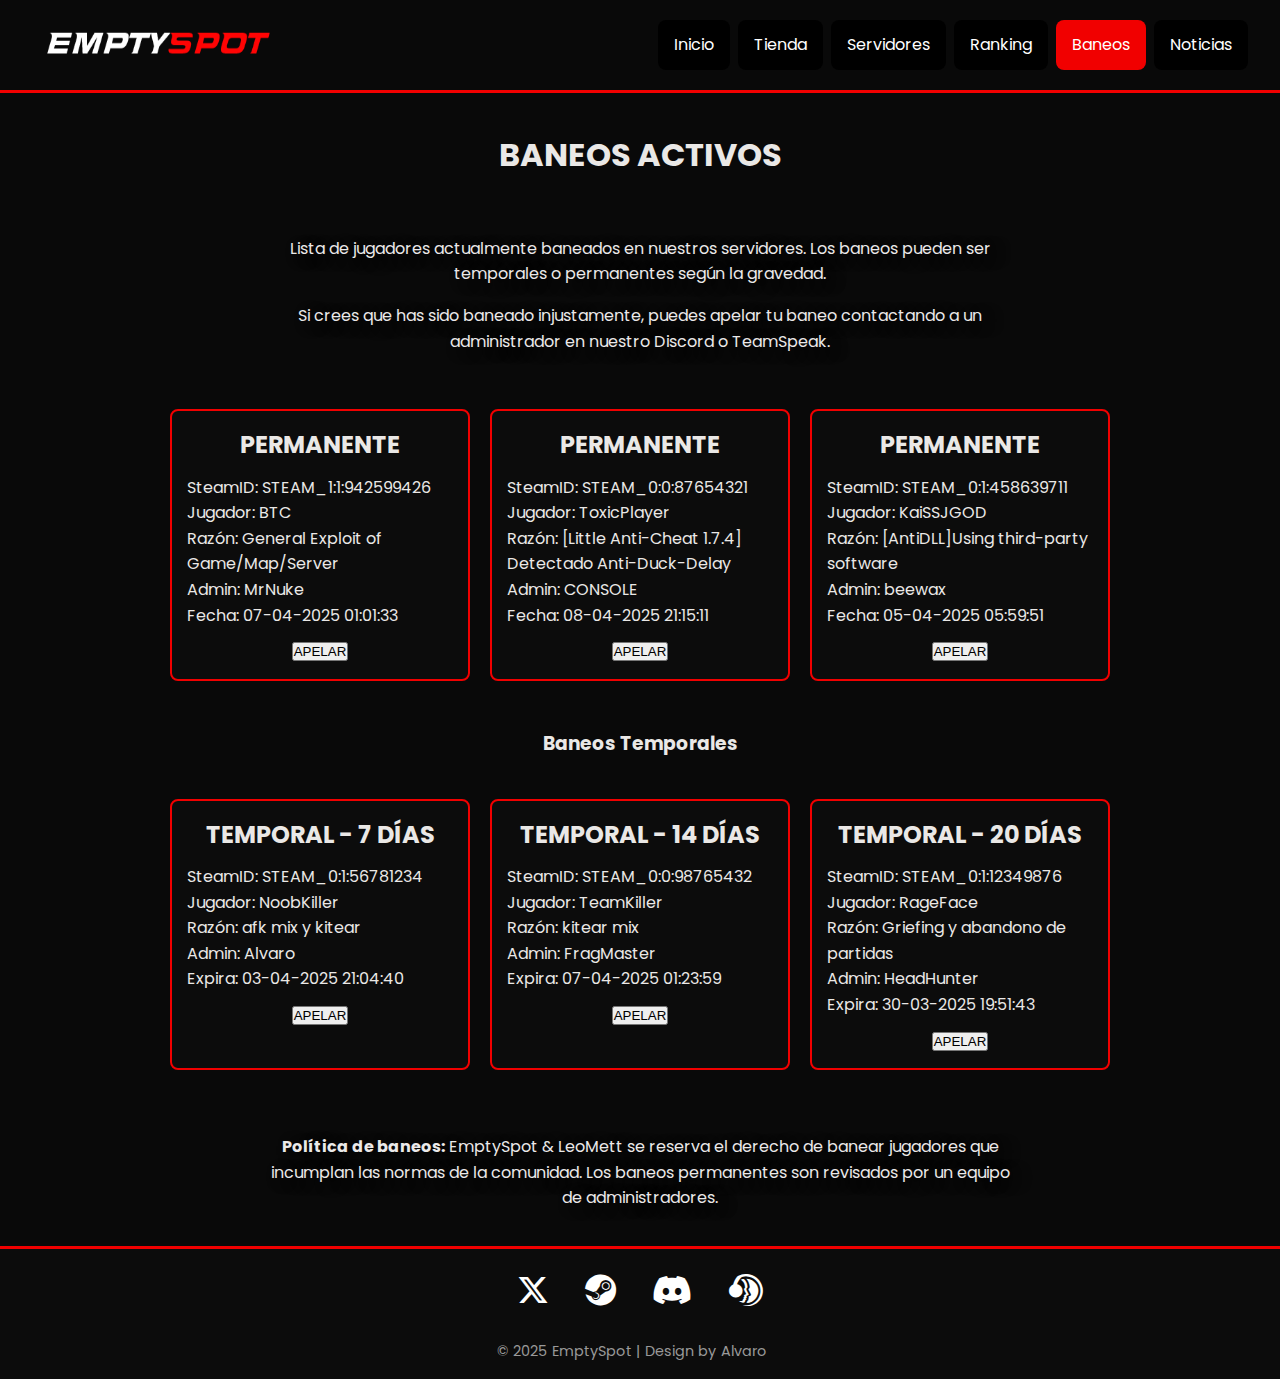
<file: baneos.html>
<!DOCTYPE html>
<html lang="es">
  <head>
    <meta charset="UTF-8" />
    <meta name="viewport" content="width=device-width, initial-scale=1.0" />
    <link rel="stylesheet" href="assets/css/style.css" />
    <title>EmptySpot | Baneos</title>
    <meta
      name="description"
      content="Únete a EmptySpot, la mejor comunidad de CS:GO para mejorar tus habilidades. Juega en nuestros servidores de RETAKE & DM, con TeamSpeak3 integrado y una experiencia 100% estable." />
    <link rel="preconnect" href="https://fonts.bunny.net" />
    <link
      href="https://fonts.bunny.net/css?family=poppins:300,400,700" rel="stylesheet" />
    <link
      rel="stylesheet"
      href="https://cdnjs.cloudflare.com/ajax/libs/font-awesome/6.5.0/css/all.min.css"
    />
    <link rel="icon" type="image/png" href="assets/images/favicon.png" />
  </head>
  <body>
    <!-- Header -->
    <header>
      <div class="logo">
        <a href="index.html" title="EmptySpot Inicio">
          <img src="assets/images/logo-emptyspot.png" alt="EmptySpot Logo" width="250" height="50" />
        </a>
      </div>
      <nav>
        <ul class="navigation-menu">
          <li><a href="./index.html" class="btn-nav">Inicio</a></li>
          <li><a href="./tienda.html" class="btn-nav">Tienda</a></li>
          <li><a href="./servidores.html" class="btn-nav">Servidores</a></li>
          <li><a href="./ranking.html" class="btn-nav">Ranking</a></li>
          <li><a href="./baneos.html" class="btn-nav-select">Baneos</a></li>
          <li><a href="https://x.com/EMSPServers" class="btn-nav" target="_blank" rel="noopener noreferrer">Noticias</a></li>
        </ul>
      </nav>
    </header>
    <main>
      <h1 class="emsp-title">BANEOS ACTIVOS</h1>
      
      <div class="description-index">
        <p>
          Lista de jugadores actualmente baneados en nuestros servidores.
          Los baneos pueden ser temporales o permanentes según la gravedad.
        </p>
        <p>
          Si crees que has sido baneado injustamente, puedes apelar tu baneo contactando a un administrador en nuestro Discord o TeamSpeak.
        </p>
      </div>
      <section id="container-baneos">
        <div class="emsp-grid">
          <div class="emsp-card">
            <h2>PERMANENTE</h2>
            <ul class="lista-items">
              <li>SteamID: STEAM_1:1:942599426</li>
              <li>Jugador: BTC</li>
              <li>Razón: General Exploit of Game/Map/Server</li>
              <li>Admin: MrNuke</li>
              <li>Fecha: 07-04-2025 01:01:33</li>
            </ul>
            <button class="btn-formulario">APELAR</button>
          </div>
          
          <div class="emsp-card">
            <h2>PERMANENTE</h2>
            <ul class="lista-items">
              <li>SteamID: STEAM_0:0:87654321</li>
              <li>Jugador: ToxicPlayer</li>
              <li>Razón: [Little Anti-Cheat 1.7.4] Detectado Anti-Duck-Delay</li>
              <li>Admin: CONSOLE</li>
              <li>Fecha: 08-04-2025 21:15:11</li>
            </ul>
            <button class="btn-formulario">APELAR</button>
          </div>

          <div class="emsp-card">
            <h2>PERMANENTE</h2>
            <ul class="lista-items">
              <li>SteamID: STEAM_0:1:458639711</li>
              <li>Jugador: KaiSSJGOD</li>
              <li>Razón: [AntiDLL]Using third-party software</li>
              <li>Admin: beewax</li>
              <li>Fecha: 05-04-2025 05:59:51</li>
            </ul>
            <button class="btn-formulario">APELAR</button>
          </div>
        </div>
        
        <h3 class="emsp-title">Baneos Temporales</h3>
        
        <div class="emsp-grid">
          <div class="emsp-card">
            <h2>TEMPORAL - 7 DÍAS</h2>
            <ul class="lista-items">
              <li>SteamID: STEAM_0:1:56781234</li>
              <li>Jugador: NoobKiller</li>
              <li>Razón: afk mix y kitear</li>
              <li>Admin: Alvaro</li>
              <li>Expira: 03-04-2025 21:04:40</li>
            </ul>
            <button class="btn-formulario">APELAR</button>
          </div>
          
          <div class="emsp-card">
            <h2>TEMPORAL - 14 DÍAS</h2>
            <ul class="lista-items">
              <li>SteamID: STEAM_0:0:98765432</li>
              <li>Jugador: TeamKiller</li>
              <li>Razón: kitear mix</li>
              <li>Admin: FragMaster</li>
              <li>Expira: 07-04-2025 01:23:59</li>
            </ul>
            <button class="btn-formulario">APELAR</button>
          </div>

          <div class="emsp-card">
            <h2>TEMPORAL - 20 DÍAS</h2>
            <ul class="lista-items">
              <li>SteamID: STEAM_0:1:12349876</li>
              <li>Jugador: RageFace</li>
              <li>Razón: Griefing y abandono de partidas</li>
              <li>Admin: HeadHunter</li>
              <li>Expira: 30-03-2025 19:51:43</li>
            </ul>
            <button class="btn-formulario">APELAR</button>
          </div>
        </div>
        
        <div class="description-index">
          <p>
            <strong>Política de baneos:</strong> EmptySpot & LeoMett se reserva el derecho de banear jugadores que incumplan las normas de la comunidad. Los baneos permanentes son revisados por un equipo de administradores.
          </p>
        </div>
      </section>
    </main>
  </div>
    <!-- Footer -->
    <footer>
      <a
        href="https://twitter.com/EMSPServers"
        target="_blank"
        rel="noopener noreferrer"
        ><i class="fa-brands fa-x-twitter" style="color: #ffffff"></i>
      </a>
      <a
        href="https://steamcommunity.com/groups/EmptySpotServers"
        target="_blank"
        rel="noopener noreferrer"
        ><i class="fa-brands fa-steam" style="color: #ffffff"></i
      ></a>
      <a href="https://discord.com/" target="_blank" rel="noopener noreferrer"
        ><i class="fa-brands fa-discord" style="color: #ffffff"></i
      ></a>
      <a
        href="https://ts3web.alvaromz.com.ar/viewer.php"
        target="_blank"
        rel="noopener noreferrer"
        ><i class="fa-brands fa-teamspeak fa-beat" style="color: #ffffff"></i
      ></a>
      <p class="copyright">
        © 2025 EmptySpot | Design by
        <a
          href="https://steamcommunity.com/id/alvaro17/"
          target="_blank"
          rel="noreferrer"
          >Alvaro</a
        >
      </p>
    </footer>
  </body>
</html>
</file>
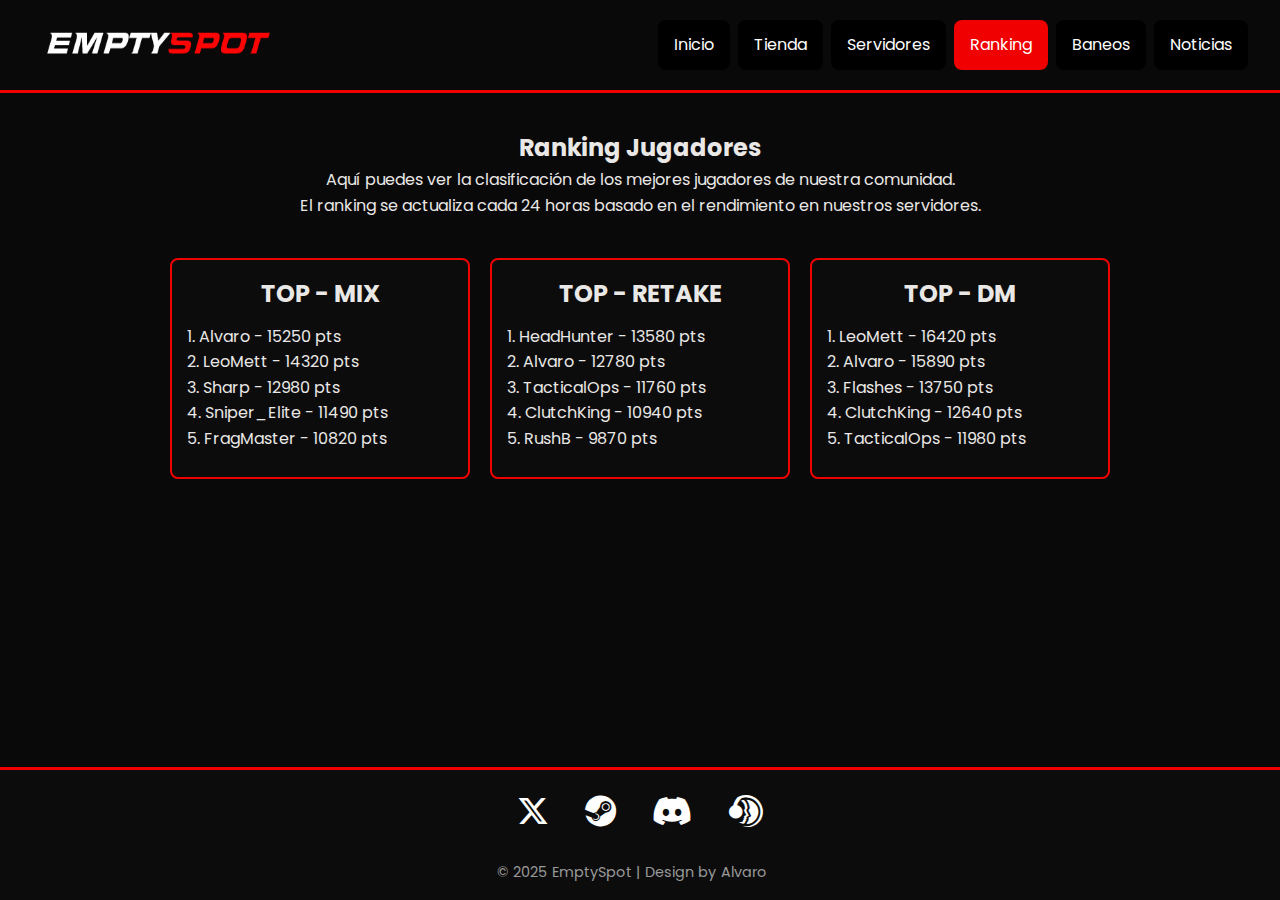
<file: ranking.html>
<!DOCTYPE html>
<html lang="es">
  <head>
    <meta charset="UTF-8" />
    <meta name="viewport" content="width=device-width, initial-scale=1.0" />
    <link rel="stylesheet" href="assets/css/style.css" />
    <title>EmptySpot | Ranking</title>
    <meta
      name="description"
      content="Únete a EmptySpot, la mejor comunidad de CS:GO para mejorar tus habilidades. Juega en nuestros servidores de RETAKE & DM, con TeamSpeak3 integrado y una experiencia 100% estable." />
    <link rel="preconnect" href="https://fonts.bunny.net" />
    <link
      href="https://fonts.bunny.net/css?family=poppins:300,400,700" rel="stylesheet" />
    <link
      rel="stylesheet"
      href="https://cdnjs.cloudflare.com/ajax/libs/font-awesome/6.5.0/css/all.min.css"
    />
    <link rel="icon" type="image/png" href="assets/images/favicon.png" />
  </head>
  <body>
    <!-- Header -->
    <header>
      <div class="logo">
        <a href="index.html" title="EmptySpot Inicio">
          <img src="assets/images/logo-emptyspot.png" alt="EmptySpot Logo" width="250" height="50" />
        </a>
      </div>
      <nav>
        <ul class="navigation-menu">
          <li><a href="./index.html" class="btn-nav">Inicio</a></li>
          <li><a href="./tienda.html" class="btn-nav">Tienda</a></li>
          <li><a href="./servidores.html" class="btn-nav">Servidores</a></li>
          <li><a href="./ranking.html" class="btn-nav-select">Ranking</a></li>
          <li><a href="./baneos.html" class="btn-nav">Baneos</a></li>
          <li><a href="https://x.com/EMSPServers" class="btn-nav" target="_blank" rel="noopener noreferrer">Noticias</a></li>
        </ul>
      </nav>
    </header>
    <div class="container-servidores">
      <main>
        <div class="emsp-title">
          <h2>Ranking Jugadores</h2>
          <p>Aquí puedes ver la clasificación de los mejores jugadores de nuestra comunidad. <br>
            El ranking se actualiza cada 24 horas basado en el rendimiento en nuestros servidores.</p>
        </div>

        <div class="emsp-grid">
          <div class="emsp-card">
            <h2>TOP - MIX</h2>
              <ul class="lista-items">
                <li>1. Alvaro - 15250 pts</li>
                <li>2. LeoMett - 14320 pts</li>
                <li>3. Sharp - 12980 pts</li>
                <li>4. Sniper_Elite - 11490 pts</li>
                <li>5. FragMaster - 10820 pts</li>
              </ul>
          </div>

          <div class="emsp-card">
            <h2>TOP - RETAKE</h2>
            <ul class="lista-items">
              <li>1. HeadHunter - 13580 pts</li>
              <li>2. Alvaro - 12780 pts</li>
              <li>3. TacticalOps - 11760 pts</li>
              <li>4. ClutchKing - 10940 pts</li>
              <li>5. RushB - 9870 pts</li>
            </ul>
          </div>

          <div class="emsp-card">
            <h2>TOP - DM</h2>
            <ul class="lista-items">
              <li>1. LeoMett - 16420 pts</li>
              <li>2. Alvaro - 15890 pts</li>
              <li>3. Flashes - 13750 pts</li>
              <li>4. ClutchKing - 12640 pts</li>
              <li>5. TacticalOps - 11980 pts</li>
            </ul>
          </div>
        </div>
      </main>
    </div>
    <!-- Footer -->
    <footer>
      <a
        href="https://twitter.com/EMSPServers"
        target="_blank"
        rel="noopener noreferrer"
        ><i class="fa-brands fa-x-twitter" style="color: #ffffff"></i>
      </a>
      <a
        href="https://steamcommunity.com/groups/EmptySpotServers"
        target="_blank"
        rel="noopener noreferrer"
        ><i class="fa-brands fa-steam" style="color: #ffffff"></i
      ></a>
      <a href="https://discord.com/" target="_blank" rel="noopener noreferrer"
        ><i class="fa-brands fa-discord" style="color: #ffffff"></i
      ></a>
      <a
        href="https://ts3web.alvaromz.com.ar/viewer.php"
        target="_blank"
        rel="noopener noreferrer"
        ><i class="fa-brands fa-teamspeak fa-beat" style="color: #ffffff"></i
      ></a>
      <p class="copyright">
        © 2025 EmptySpot | Design by
        <a
          href="https://steamcommunity.com/id/alvaro17/"
          target="_blank"
          rel="noreferrer"
          >Alvaro</a
        >
      </p>
    </footer>
  </body>
</html>
</file>
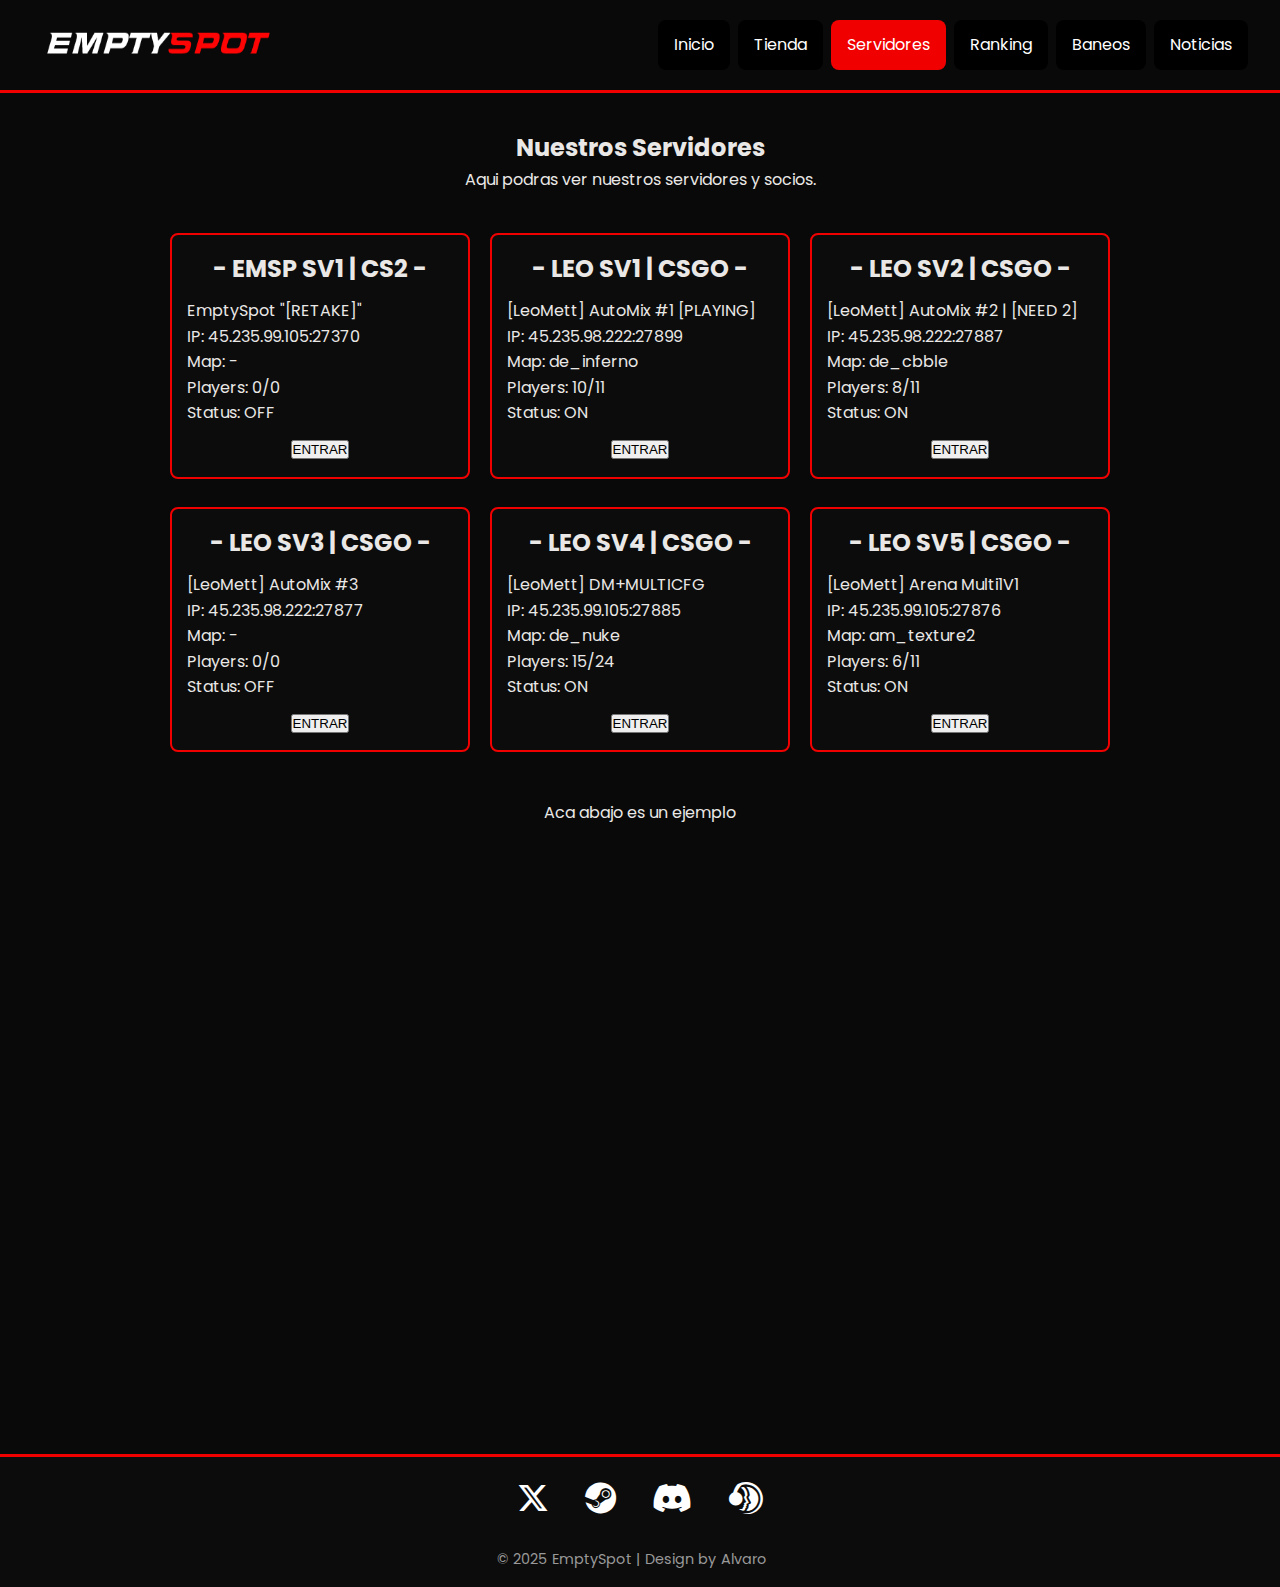
<file: servidores.html>
<!DOCTYPE html>
<html lang="es">
  <head>
    <meta charset="UTF-8" />
    <meta name="viewport" content="width=device-width, initial-scale=1.0" />
    <link rel="stylesheet" href="assets/css/style.css" />
    <title>EmptySpot | Servidores</title>
    <meta
      name="description"
      content="Únete a EmptySpot, la mejor comunidad de CS:GO para mejorar tus habilidades. Juega en nuestros servidores de RETAKE & DM, con TeamSpeak3 integrado y una experiencia 100% estable." />
    <link rel="preconnect" href="https://fonts.bunny.net" />
    <link
      href="https://fonts.bunny.net/css?family=poppins:300,400,700" rel="stylesheet" />
    <link
      rel="stylesheet"
      href="https://cdnjs.cloudflare.com/ajax/libs/font-awesome/6.5.0/css/all.min.css"
    />
    <link rel="icon" type="image/png" href="assets/images/favicon.png" />
  </head>
  <body>
    <!-- Header -->
    <header>
      <div class="logo">
        <a href="index.html" title="EmptySpot Inicio">
          <img src="assets/images/logo-emptyspot.png" alt="EmptySpot Logo" width="250" height="50" />
        </a>
      </div>
      <nav>
        <ul class="navigation-menu">
          <li><a href="./index.html" class="btn-nav">Inicio</a></li>
          <li><a href="./tienda.html" class="btn-nav">Tienda</a></li>
          <li><a href="./servidores.html" class="btn-nav-select">Servidores</a></li>
          <li><a href="./ranking.html" class="btn-nav">Ranking</a></li>
          <li><a href="./baneos.html" class="btn-nav">Baneos</a></li>
          <li><a href="https://x.com/EMSPServers" class="btn-nav" target="_blank" rel="noopener noreferrer">Noticias</a></li>
        </ul>
      </nav>
    </header>
    <div class="container-servidores">
      <main>
        <section id="container-sv">
          <div class="emsp-title">
            <h2>Nuestros Servidores</h2>
            <p>Aqui podras ver nuestros servidores y socios.</p>
          </div>
          <div class="emsp-grid">
            <div class="emsp-card">
              <h2>- EMSP SV1 | CS2 -</h2>
              <ul class="lista-items">
                <li>EmptySpot "[RETAKE]"</li>
                <li>IP: 45.235.99.105:27370</li>
                <li>Map: -</li>
                <li>Players: 0/0</li>
                <li>Status: OFF</li>
              </ul>
              <button class="btn-entrar">ENTRAR</button>
            </div>
            
            <div class="emsp-card">
              <h2>- LEO SV1 | CSGO -</h2>
              <ul class="lista-items">
                <li>[LeoMett] AutoMix #1 [PLAYING]</li>
                <li>IP: 45.235.98.222:27899</li>
                <li>Map: de_inferno</li>
                <li>Players: 10/11</li>
                <li>Status: ON</li>
              </ul>
              <button class="btn-entrar">ENTRAR</button>
            </div>

            <div class="emsp-card">
              <h2>- LEO SV2 | CSGO -</h2>
              <ul class="lista-items">
                <li>[LeoMett] AutoMix #2 | [NEED 2]</li>
                <li>IP: 45.235.98.222:27887</li>
                <li>Map: de_cbble</li>
                <li>Players: 8/11</li>
                <li>Status: ON</li>
              </ul>
              <button class="btn-entrar">ENTRAR</button>
            </div>
          </div>
          
          <div class="emsp-grid">
            <div class="emsp-card">
              <h2>- LEO SV3 | CSGO -</h2>
              <ul class="lista-items">
                <li>[LeoMett] AutoMix #3</li>
                <li>IP: 45.235.98.222:27877</li>
                <li>Map: -</li>
                <li>Players: 0/0</li>
                <li>Status: OFF</li>
              </ul>
              <button class="btn-entrar">ENTRAR</button>
            </div>
            
            <div class="emsp-card">
              <h2>- LEO SV4 | CSGO -</h2>
              <ul class="lista-items">
                <li>[LeoMett] DM+MULTICFG</li>
                <li>IP: 45.235.99.105:27885</li>
                <li>Map: de_nuke</li>
                <li>Players: 15/24</li>
                <li>Status: ON</li>
              </ul>
              <button class="btn-entrar">ENTRAR</button>
            </div>

            <div class="emsp-card">
              <h2>- LEO SV5 | CSGO -</h2>
              <ul class="lista-items">
                <li>[LeoMett] Arena Multi1V1</li>
                <li>IP: 45.235.99.105:27876</li>
                <li>Map: am_texture2</li>
                <li>Players: 6/11</li>
                <li>Status: ON</li>
              </ul>
              <button class="btn-entrar">ENTRAR</button>
            </div>
          </div>
          <p class="emsp-title">Aca abajo es un ejemplo</p>
          
          <div class="servidor-container">
            <iframe src="https://leo.alvaromz.com/" width="100%" height="600" frameborder="0"></iframe>
          </div>
        </section>
      </main>
    </div>

    <!-- Footer -->
    <footer>
      <a
        href="https://twitter.com/EMSPServers"
        target="_blank"
        rel="noopener noreferrer"
        ><i class="fa-brands fa-x-twitter" style="color: #ffffff"></i>
      </a>
      <a
        href="https://steamcommunity.com/groups/EmptySpotServers"
        target="_blank"
        rel="noopener noreferrer"
        ><i class="fa-brands fa-steam" style="color: #ffffff"></i
      ></a>
      <a href="https://discord.com/" target="_blank" rel="noopener noreferrer"
        ><i class="fa-brands fa-discord" style="color: #ffffff"></i
      ></a>
      <a
        href="https://ts3web.alvaromz.com.ar/viewer.php"
        target="_blank"
        rel="noopener noreferrer"
        ><i class="fa-brands fa-teamspeak fa-beat" style="color: #ffffff"></i
      ></a>
      <p class="copyright">
        © 2025 EmptySpot | Design by
        <a
          href="https://steamcommunity.com/id/alvaro17/"
          target="_blank"
          rel="noreferrer"
          >Alvaro</a
        >
      </p>
    </footer>
  </body>
</html>
</file>
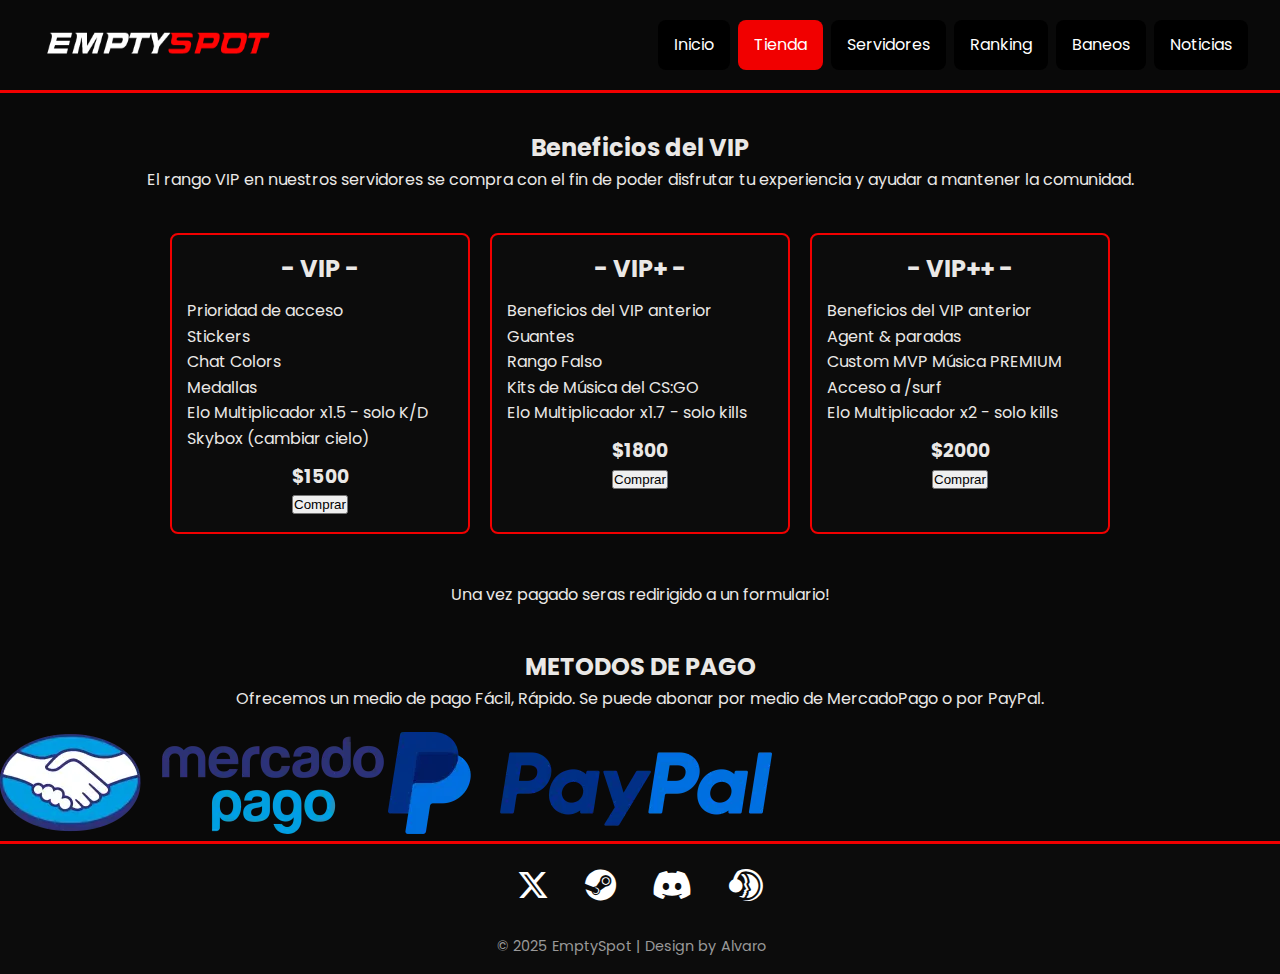
<file: tienda.html>
<!DOCTYPE html>
<html lang="es">
  <head>
    <meta charset="UTF-8" />
    <meta name="viewport" content="width=device-width, initial-scale=1.0" />
    <link rel="stylesheet" href="/assets/css/style.css" />
    <title>EmptySpot | Tienda</title>
    <meta
      name="description"
      content="Únete a EmptySpot, la mejor comunidad de CS:GO para mejorar tus habilidades. Juega en nuestros servidores de RETAKE & DM, con TeamSpeak3 integrado y una experiencia 100% estable." />
    <link rel="preconnect" href="https://fonts.bunny.net" />
    <link
      href="https://fonts.bunny.net/css?family=poppins:300,400,700" rel="stylesheet" />
    <link
      rel="stylesheet"
      href="https://cdnjs.cloudflare.com/ajax/libs/font-awesome/6.5.0/css/all.min.css"
    />
    <link rel="icon" type="image/png" href="/assets/images/favicon.png" />
  </head>
  <body>
    <!-- Header -->
    <header>
      <div class="logo">
        <a href="index.html" title="EmptySpot Inicio">
          <img src="/assets/images/logo-emptyspot.png" alt="EmptySpot Logo" width="250" height="50" />
        </a>
      </div>
      <nav>
        <ul class="navigation-menu">
          <li><a href="./index.html" class="btn-nav">Inicio</a></li>
          <li><a href="./tienda.html" class="btn-nav-select">Tienda</a></li>
          <li><a href="./servidores.html" class="btn-nav">Servidores</a></li>
          <li><a href="./ranking.html" class="btn-nav">Ranking</a></li>
          <li><a href="./baneos.html" class="btn-nav">Baneos</a></li>
          <li><a href="https://x.com/EMSPServers" class="btn-nav" target="_blank" rel="noopener noreferrer">Noticias</a></li>
        </ul>
      </nav>
    </header>
    <div class="container-tienda">
      <main>
        <section id="container-products">
          <div class="emsp-title">
            <h2> Beneficios del VIP</h2>
            <p>El rango VIP en nuestros servidores se compra con el fin de poder disfrutar tu experiencia y ayudar a mantener la comunidad.</p>
          </div>
          <div class="emsp-grid">
            <div class="emsp-card">
              <h2>- VIP -</h2>
              <ul class="lista-items">
                <li>Prioridad de acceso</li>
                <li>Stickers</li>
                <li>Chat Colors</li>
                <li>Medallas</li>
                <li>Elo Multiplicador x1.5 - solo K/D</li>
                <li>Skybox (cambiar cielo)</li>
              </ul>
              <h3>$1500</h3>
              <button class="btn-comprar">Comprar</button>
            </div>
            
            <div class="emsp-card">
              <h2>- VIP+ -</h2>
              <ul class="lista-items">
                <li>Beneficios del VIP anterior</li>
                <li>Guantes</li>
                <li>Rango Falso</li>
                <li>Kits de Música del CS:GO</li>
                <li>Elo Multiplicador x1.7 - solo kills</li>
              </ul>
              <h3>$1800</h3>
              <button class="btn-comprar">Comprar</button>
            </div>
            
            <div class="emsp-card">
              <h2>- VIP++ -</h2>
              <ul class="lista-items">
                <li>Beneficios del VIP anterior</li>
                <li>Agent & paradas</li>
                <li>Custom MVP Música PREMIUM</li>
                <li>Acceso a /surf</li>
                <li>Elo Multiplicador x2 - solo kills</li>
              </ul>
              <h3>$2000</h3>
              <button class="btn-comprar">Comprar</button>
            </div>
          </div>
          <p class="emsp-title">Una vez pagado seras redirigido a un formulario!</p>
        </section>
        <div class="emsp-title">
          <h2>METODOS DE PAGO</h2>
          <p>Ofrecemos un medio de pago Fácil, Rápido. Se puede abonar por medio de MercadoPago o por PayPal.</p>
        </div>
        <div class="pagos-card">
          <img src="./assets/images/mercadopago.webp" alt="mercadopago">
          <img src="./assets/images/paypal.webp" alt="paypal">
        </div>
      </main>
    </div>

    <!-- Footer -->
    <footer>
      <a
        href="https://twitter.com/EMSPServers"
        target="_blank"
        rel="noopener noreferrer"
        ><i class="fa-brands fa-x-twitter" style="color: #ffffff"></i>
      </a>
      <a
        href="https://steamcommunity.com/groups/EmptySpotServers"
        target="_blank"
        rel="noopener noreferrer"
        ><i class="fa-brands fa-steam" style="color: #ffffff"></i
      ></a>
      <a href="https://discord.com/" target="_blank" rel="noopener noreferrer"
        ><i class="fa-brands fa-discord" style="color: #ffffff"></i
      ></a>
      <a
        href="https://ts3web.alvaromz.com.ar/viewer.php"
        target="_blank"
        rel="noopener noreferrer"
        ><i class="fa-brands fa-teamspeak fa-beat" style="color: #ffffff"></i
      ></a>
      <p class="copyright">
        © 2025 EmptySpot | Design by
        <a
          href="https://steamcommunity.com/id/alvaro17/"
          target="_blank"
          rel="noreferrer"
          >Alvaro</a
        >
      </p>
    </footer>
  </body>
</html>
</file>
<file: assets/css/style.css>
/* Reset and Base Styles */
* {
  margin: 0;
  padding: 0;
  box-sizing: border-box;
}

:root {
  --dark-bg: #090909;
  --light-text: #eae8e6;
  --primary-red: #f10000;
}

body {
  display: grid;
  min-height: 100vh;
  grid-template-rows: auto 1fr auto;
  line-height: 1.6;
  overflow-x: hidden;
  font-family: "Poppins", sans-serif;
  background-color: var(--dark-bg);
  color: var(--light-text);
}

header {
  display: flex;
  align-items: center;
  justify-content: space-between;
  padding: 1rem 2rem;
  border-bottom: 3px solid var(--primary-red);
  margin-bottom: 16px;
}

main {
  display: flex;
  flex-direction: column;
}

/* Barra de navegacion */
.logo {
  flex-shrink: 0;
}

.navigation-menu {
  display: flex;
  gap: 8px;
  list-style: none; /* Elimina los puntos de la lista */
  padding: 0; /* Elimina el padding predeterminado de las listas */
  margin: 0; /* Elimina el margen predeterminado de las listas */
}

.navigation-menu li {
  display: inline-block; /* Hace que los elementos de lista se muestren en línea */
}

.btn-nav-select {
  background-color: var(--primary-red);
  color: #ffffff;
  border: none;
  padding: 12px 16px;
  border-radius: 8px;
  text-decoration: none;
  display: inline-block;
  white-space: nowrap;
}

.btn-nav {
  background-color: #000000;
  color: #ffffff;
  border: none;
  padding: 12px 16px;
  border-radius: 8px;
  text-decoration: none;
  display: inline-block;
  white-space: nowrap;
}

.btn-nav:hover {
  background-color: #333333; /* un efecto hecho con claude */
}

/* Disenio Inicio */
.welcome {
  display: flex;
  align-items: center;
  justify-content: center;
  color: white;
  letter-spacing: 2px;
  white-space: nowrap;
  font-size: 30px;
  margin: 20px 0;
}

.escudo {
  width: 200px; /* O puedes usar porcentaje: width: 20%; */
  height: auto; /* Esto mantendrá la proporción de la imagen */
  margin: 20px 0; /* Añade espacio arriba y abajo */
  align-items: center;
  align-self: center;
}

.description-index {
  max-width: 800px;
  margin: 0 auto;
  padding: 20px;
}

.description-index p {
  margin-top: 1rem;
  text-align: center;
  font-size: 16px;
  color: rgb(235, 233, 233);
  margin-bottom: 15px;
  text-shadow: 9px 4px 13px rgba(0, 0, 0, 1);
}

.container-fondo {
  width: 100%;
  height: 80vh;
  display: flex;
  align-items: center;
  justify-content: center;
  background: linear-gradient(rgba(0, 0, 0, 0.3), rgba(0, 0, 0, 0.3)),
    url(../images/fondo-csgo1.jpg);
  /* background: url(../images/fondo-cs.jpg); */
  background-size: cover;
  background-position: center 20%;
  padding: 20px;
}

/* Disenio de Tarjetas */
.emsp-title {
  text-align: center;
  margin: 0 auto;
  padding: 20px;
}

.lista-items {
  list-style-type: none;
  padding: 0;
  margin: 10px 0;
  text-align: left;
  list-style: none;
}

.emsp-card {
  border: 2px solid var(--primary-red);
  border-radius: 8px;
  width: 300px;
  /* Ajustar la altura para el contenido adicional */
  height: auto;
  padding: 15px;
  margin-bottom: 8px;
  background-color: #0c0c0c;
  text-align: center;
}

.emsp-grid {
  display: flex;
  flex-wrap: wrap;
  justify-content: center;
  gap: 20px;
  margin: 20px 0;
}

.boton {
  border: 2px solid var(--primary-red);
  transition-duration: 0.4s;
  background-color: black;
  color: white;
  border-radius: 12px;
  padding: 10px 24px;
}
  
.boton:hover {
  background-color: var(--primary-red);
  color: white;
}

.pagos-card div {
  display: flex;
  justify-content: center;
  gap: 20px;
  margin: 20px 0;
}

/* Disenio footer */
footer {
  background-color: #0c0c0c;
  padding: 1rem 0;
  margin-top: 0rem;
  text-align: center;
  border-top: 3px solid var(--primary-red);
}

footer a {
  font-size: 2rem;
  margin: 0 1rem;
  display: inline-block;
}

footer a:hover {
  transform: translateY(-5px);
}

footer .copyright {
  margin-top: 1.5rem;
  font-size: 0.9rem;
  color: #999;
  white-space: nowrap;
}

.copyright a {
  font-size: 0.9rem;
  color: #999;
  text-decoration: none;
  margin-left: 1px;
}

.copyright a:hover {
  color: var(--primary-red);
}
</file>
